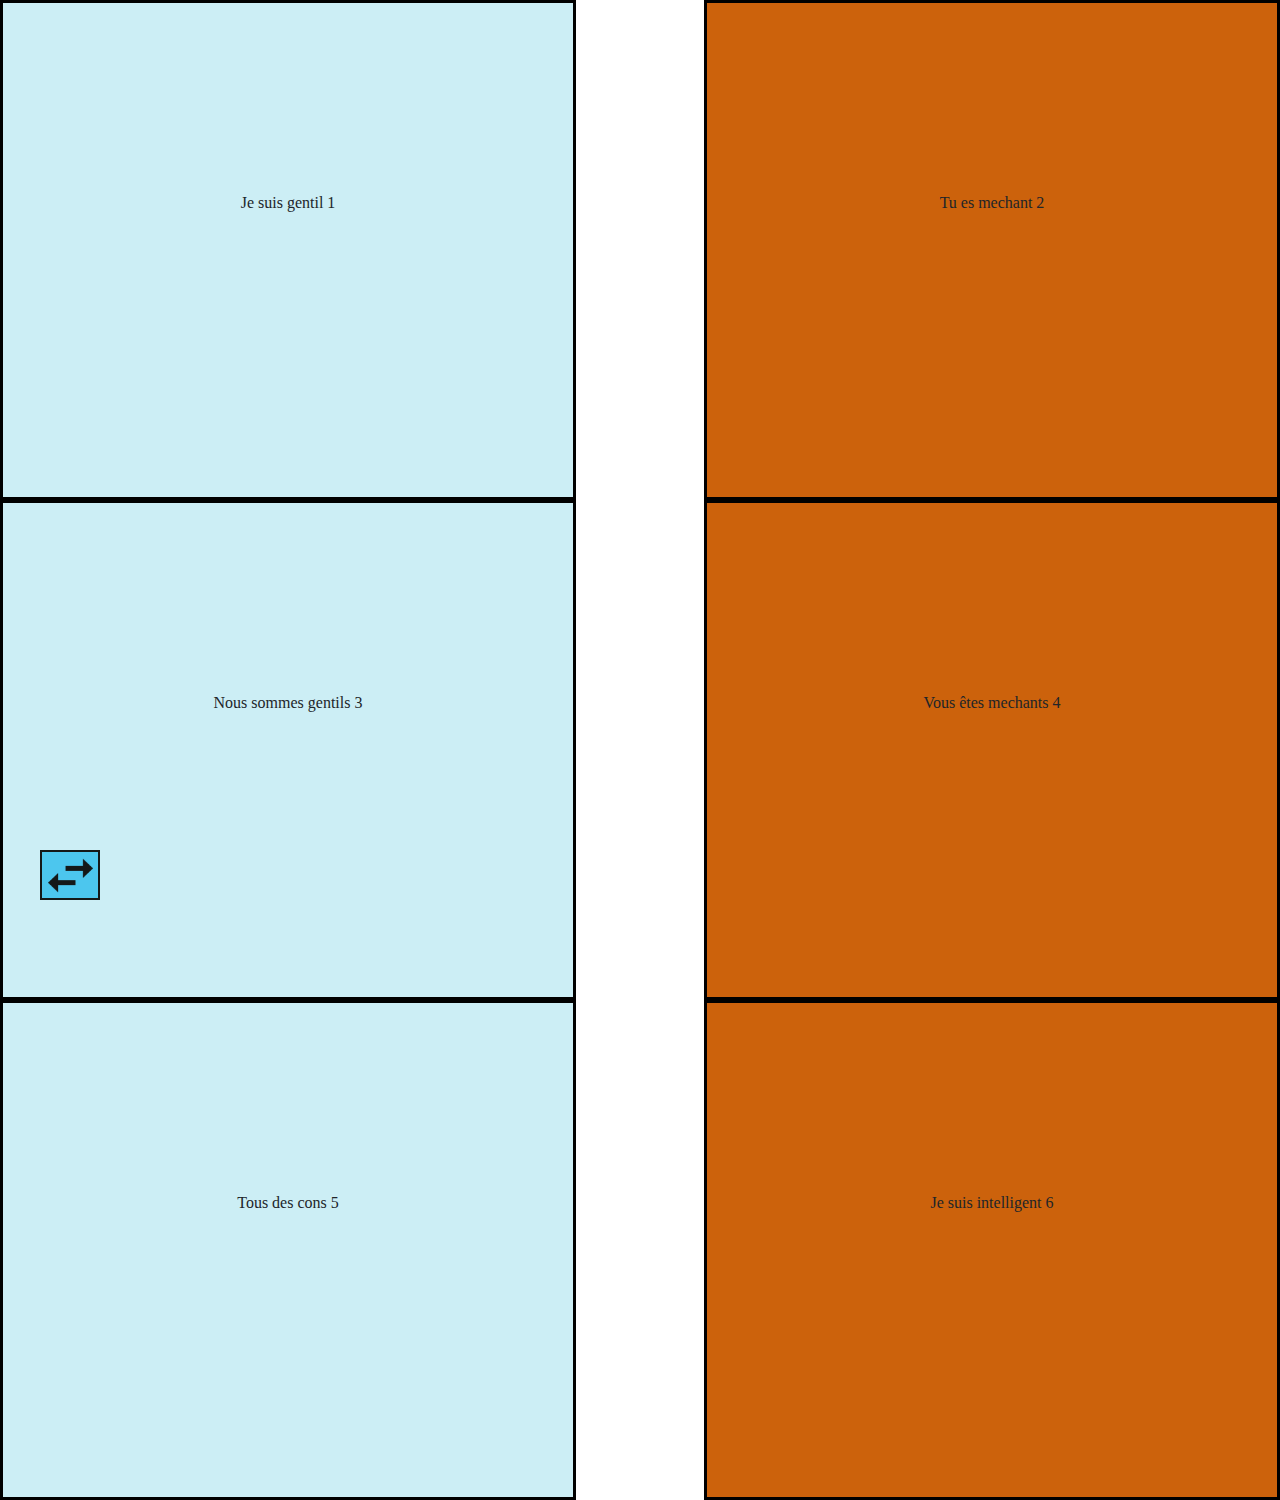
<file: footer/index.html>
<!DOCTYPE html>
<html>
<head>
	<meta charset="utf-8">

	<link rel="stylesheet" type="text/css" href="bootstrap.min.css">
	<link rel="stylesheet" type="text/css" href="monstyle.css">
	<script type="text/javascript" src="jquery-3.2.1.js"></script>
	<script type="text/javascript" src="anim.js"></script>
	<title> FOOTER </title>
</head>
<body>
	<div id="wrap">
		<div class="blue"> Je suis gentil 1 </div>
		<div class="red"> Tu es mechant 2 </div>
		<div class="blue"> Nous sommes gentils 3 </div>
		<div class="red"> Vous êtes mechants 4 </div>
		<div class="blue"> Tous des cons 5 </div>
		<div class="red"> Je suis intelligent 6 </div>
		
		<div id="zoneButton">
			<div class = "footerBefore" >
				<a class="dropDeco" href="#" onclick="return false;"><img src="fleche-lign.png" width="45px" height="43px"></a>

			</div>
			<div class = "footerOverBefore" >
				<a class="dropDeco" href="#" onclick="return false;"><img src="fleche-lign.png" width="45px" height="43px"></a>

			</div>
		</div>
		<footer>
			
			<div class="row">
					
				
				<div class="margeLeftRight">
					

					<div class = "footerAfter" >
						<a class="dropDeco" href="#" onclick="return false;"><img src="fleche-lign.png" width="45px" height="43px"></a>

					</div>
				</div>
				<div class="centerFooter row" >
					
					<div class="logoFacebook">
						<h1> f </h1>

					
					</div>
					<div class="logoOverFacebook">
						<a class="dropDeco" href="https://facebook.com"><h1> f </h1></a>
					</div>

					<div class="logoTwitter">
						<img src="twitterFirst.png" width="40px" height="40px">
					</div>

					<div class="logoOverTwitter">
						<a class="dropDeco" href="https://twitter.com" > <img src="twitter.png" width ="45px" height="45px"> </a>
					</div>

					<div class="logoYoutube">
						<img src="youtubeFirst.png" width="40px" height="40px">
					</div>

					<div class="logoOverYoutube">
						<a class="dropDeco" href="https://youtube.com"><img src="youtube.png" class="pngyoutube" widtrh="55px" height="55px"></a>
					</div>
				</div>
				<div class="margeLeftRight">
				</div>
				

			</div>
			
		</footer>

	</div>

</body>
</html>
</file>
<file: footer/monstyle.css>
@keyframes anim {

}

body, html{
	height: 100%;
	padding: 0;
	margin: 0;
	font-family: 'Sniglet', cursive;
}

body {
	position: relative;
}
 
#wrap {
	min-height:100%;
	position: relative;
}

.blue {
	border: 3px solid black;
	float: left;
	text-align: center;
	line-height: 25em;
	width: 45%;
	height: 500px;
	background-color: #CCEEF5;
}

.red {
	border: 3px solid black;
	float: right;
	text-align: center;
	line-height: 25em;
	width: 45%;
	height: 500px;
	background-color: #CC620C;
}

footer {
	
	border-top-right-radius: 20px;
	opacity: 0.9;
	position: fixed;
	bottom: 0;
	background-color: #9C9CA0;
	height: 100px;
	width: 100%;
	border-top: 1px solid #616161;
}

#zoneButton {
	text-align: center;	
	width: 60px;
	height: 50px;
	margin-left: 20px;
	position: fixed;
	bottom: 0;
}
.footerAfter {

	text-align: center;	
	width: 60px;
	height: 50px;
	margin-left: 20px;
	background-color: #3FC1EE;
	
	border-radius: 10px;
	border: 2px solid #8E908B;
	
}

.footerBefore {

	text-align: center;	
	width: 60px;
	height: 50px;
	margin-left: 20px;
	background-color: #3FC1EE;
	opacity: 0.9;
	position: fixed;
	bottom: 0;
	
	border: 2px solid black;

}

.footerOverBefore {
	text-align: center;	
	width: 60px;
	height: 50px;
	margin-left: 20px;
	background-color: #3FC1EE;
	opacity: 0.9;
	position: fixed;
	bottom: 0;

	border-radius: 10px;
	border: 2px solid #8E908B;
}

img{	margin: 2px 2px 2px 2px;
}

.logoFacebook {
	color: #3b5998;
	text-align: center;
	width : 50px;
	height: 50px;
	background-color: white;

	border: 2px solid #3b5998;
}

.logoOverFacebook {
	color: white;
	text-align: center;
	width : 50px;
	height: 50px;
	background-color: #3b5998;
	border-radius: 10px;
	border: 2px solid #3b5998;
}



.logoTwitter {
	background-color: white;
	width: 50px;
	height: 50px;
	border: 2px solid black;
	margin-left: 20px;
}

.logoOverTwitter {

	width: 50px;
	height: 50px;
	background-color: black;
	border-radius: 10px;
	margin-left: 20px;
}


.logoYoutube {
	width: 50px;
	height: 50px;
	background-color: white;
	border: 2px solid red;
	margin-left: 20px;

}


.logoOverYoutube {

	width: 50px;
	height: 50px;
	background-color: black;
	border: 2px solid grey;
	border-radius: 15px ;
	margin-left: 20px;
}

.pngyoutube {
	color: white;
	margin: 0px 0px 0px 0px;
	max-width: 100%;
	max-height: 100%;
}


.centerFooter {
	width: 32%;
	min-width: 200px;
	height: 60px ;


}

.margeLeftRight {
	min-width: 0px;
	width: 45%;
}


.dropDeco {
	color: white;
	text-decoration: none;

}

.dropDeco:hover {
	color: white;
	text-decoration: none;

}
</file>
